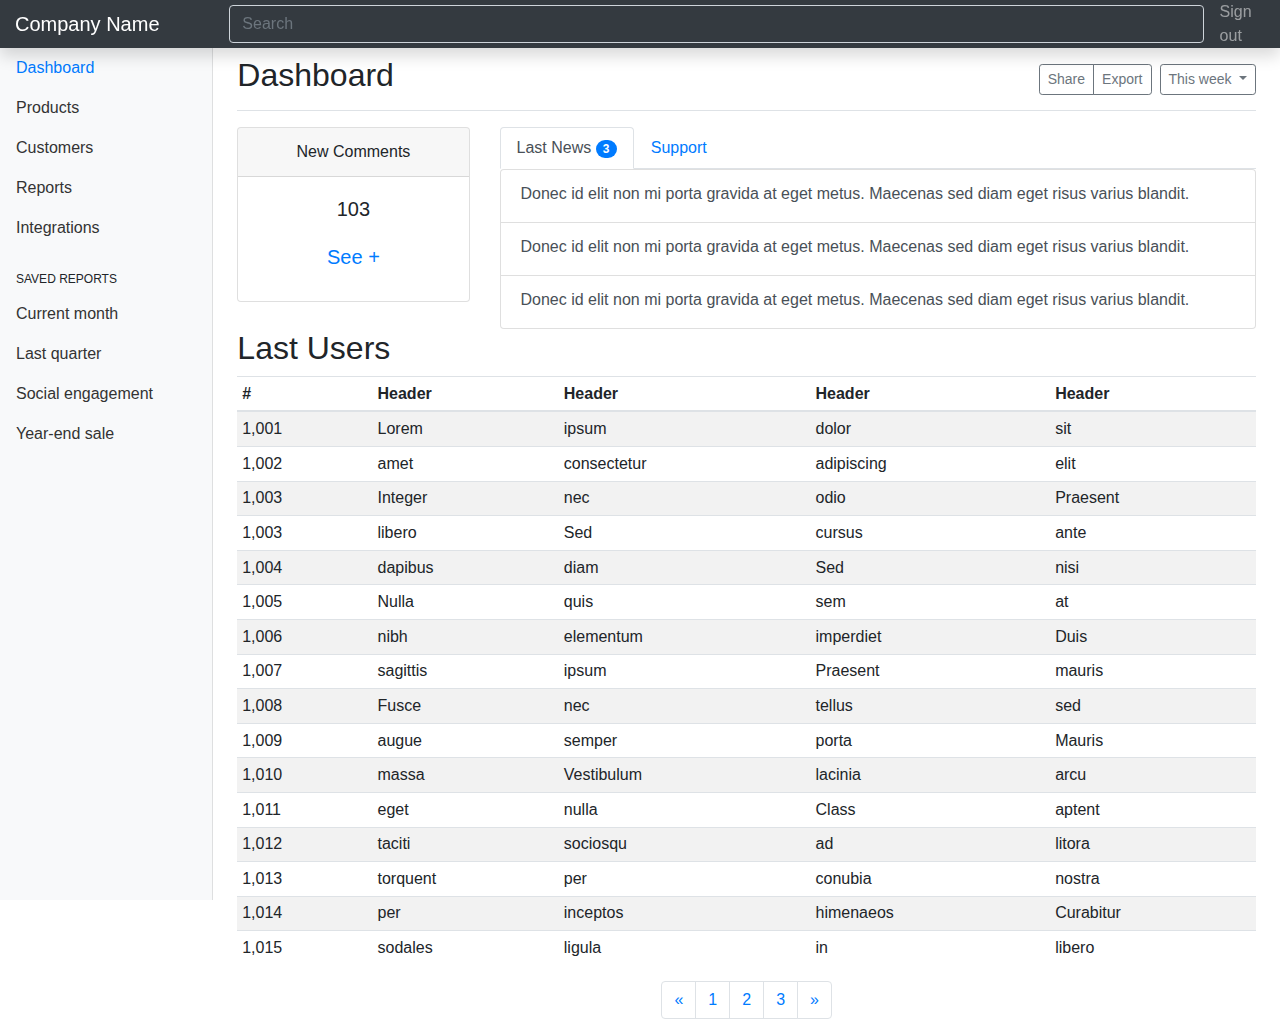
<file: dashboard/index.html>
<!doctype html>
<html lang="en">

<head>
  <meta charset="utf-8">
  <meta name="viewport" content="width=device-width, initial-scale=1">
  <meta name="description" content="">
  <meta name="author" content="">


  <title>Dashboard Template for Bootstrap</title>

  <!-- Bootstrap core CSS -->
  <link href="css/bootstrap.min.css" rel="stylesheet">

  <!-- Custom styles for this template -->
  <link href="css/dashboard.css" rel="stylesheet">
</head>

<body>

  <header class="navbar navbar-dark bg-dark p-0 flex-nowrap fixed-top shadow">
    <a class="navbar-brand col-2" href="#">Company Name</a>

    <input class="form-control bg-dark" type="text" placeholder="Search" 
    aria-label="Search">

    <div class="navbar-nav px-3">
      <a class="nav-item nav-link py-0" href="#">Sign out</a>
    </div>
 
  </header>

  <nav class="col-2 bg-light sidebar">
   
      <ul class="nav flex-column">
        <li class="nav-item">
          <a class="nav-link active" href="#">
            Dashboard
          </a>
        </li>
        <li class="nav-item">
          <a class="nav-link" href="#">
            Products 
          </a>
        </li>
        <li class="nav-item">
          <a class="nav-link" href="#">
            Customers 
          </a>
        </li>
        <li class="nav-item">
          <a class="nav-link" href="#">
            Reports 
          </a>
        </li>
        <li class="nav-item">
          <a class="nav-link" href="#">
            Integrations
          </a>
        </li>
      </ul>

      <h6 class="sidebar-heading px-3 mt-4">
        <span>Saved reports</span>
      </h6>
      <ul class="nav flex-column">
        <li class="nav-item">
          <a class="nav-link" href="#">
            Current month
          </a>
        </li>
        <li class="nav-item">
          <a class="nav-link" href="#">
            Last quarter
          </a>
        </li>
        <li class="nav-item">
          <a class="nav-link" href="#">
            Social engagement
          </a>
        </li>
        <li class="nav-item">
          <a class="nav-link" href="#">
            Year-end sale
          </a>
        </li>
      </ul>
 
  </nav>

  <main role="main" class="col-10 ml-auto px-4">

    <div class="d-flex justify-content-between align-items-center mt-2 border-bottom pb-2 mb-3">
      <h1 class="h2">Dashboard</h1>
      <div class="btn-toolbar" role="toolbar" aria-label="Toolbar with button groups">
        <div class="btn-group mr-2" role="group" aria-label="First group">
          <button type="button" class="btn-sm btn btn-outline-secondary">Share</button>
          <button type="button" class="btn-sm btn btn-outline-secondary">Export</button>
        </div>

        <div class="dropdown">
          <button class="btn btn-sm btn-outline-secondary dropdown-toggle" type="button" id="dropdownMenuButton" data-toggle="dropdown" aria-haspopup="true" aria-expanded="false">
            This week
          </button>
          <div class="dropdown-menu dropdown-menu-right" aria-labelledby="dropdownMenuButton">
            <a class="dropdown-item" href="#">last two weeks</a>
            <a class="dropdown-item" href="#">last mounth</a>
            <a class="dropdown-item" href="#">last three mounths</a>
          </div>
        </div>

      </div>
    </div>

    <section class="row">
      <div class="col-3">
        <div class="card text-center mb-3" style="max-width: 18rem;">
            <div class="card-header">New Comments</div>
            <div class="card-body">
              <h5 class="card-title">103</h5>
              <a href="#" class="btn btn-link btn-lg">See +</a>
            </div>
        </div>
      </div>

      <div class="col-9 ml-auto">
        <ul class="nav nav-tabs" id="myTab" role="tablist">
          <li class="nav-item">
            <a class="nav-link active" id="lastnews-tab" data-toggle="tab" href="#lastNews" role="tab" aria-controls="lastNews" aria-selected="true">Last News <span class="badge badge-primary badge-pill">3</span></a>
          </li>
          <li class="nav-item">
            <a class="nav-link" id="support-tab" data-toggle="tab" href="#support" role="tab" aria-controls="support" aria-selected="false">Support</a>
          </li>
        </ul>

        <div class="tab-content" id="myTabContent">
          <div class="tab-pane fade show active" id="lastNews" role="tabpanel" aria-labelledby="lastNews-tab">
            <div class="d-flex justify-content-between">

                <div class="list-group w-100">
                  <a href="#" class="list-group-item list-group-item-action flex-column align-items-start w-100">
                    <p class="mb-1">Donec id elit non mi porta gravida at eget metus. Maecenas sed diam eget risus varius blandit.</p>
                  </a>
                  <a href="#" class="list-group-item list-group-item-action flex-column align-items-start w-100">
                    <p class="mb-1">Donec id elit non mi porta gravida at eget metus. Maecenas sed diam eget risus varius blandit.</p>
                  </a>
                  <a href="#" class="list-group-item list-group-item-action flex-column align-items-start w-100">
                    <p class="mb-1">Donec id elit non mi porta gravida at eget metus. Maecenas sed diam eget risus varius blandit.</p>
                  </a>
                </div>
            </div>
          </div>

          <div class="tab-pane fade" id="support" role="tabpanel" aria-labelledby="support-tab">
            <div class="d-flex flex-column justify-content-between">
              <h4 class="pt-2">Get in Touch</h4>
              <p>mattis consectetur purus sit amet fermentum. Praesent commodo cursus magna, vel scelerisque nisl consectetur et. Nulla vitae</p>
              mail@server.com
              <br>
              2121-5652
            </div>
          </div>
        </div>
      </div>
    </section>

    <h2>Last Users</h2>
      <table class="table table-striped table-sm">
        <thead>
          <tr>
            <th>#</th>
            <th>Header</th>
            <th>Header</th>
            <th>Header</th>
            <th>Header</th>
          </tr>
        </thead>
        <tbody>
          <tr>
            <td>1,001</td>
            <td>Lorem</td>
            <td>ipsum</td>
            <td>dolor</td>
            <td>sit</td>
          </tr>
          <tr>
            <td>1,002</td>
            <td>amet</td>
            <td>consectetur</td>
            <td>adipiscing</td>
            <td>elit</td>
          </tr>
          <tr>
            <td>1,003</td>
            <td>Integer</td>
            <td>nec</td>
            <td>odio</td>
            <td>Praesent</td>
          </tr>
          <tr>
            <td>1,003</td>
            <td>libero</td>
            <td>Sed</td>
            <td>cursus</td>
            <td>ante</td>
          </tr>
          <tr>
            <td>1,004</td>
            <td>dapibus</td>
            <td>diam</td>
            <td>Sed</td>
            <td>nisi</td>
          </tr>
          <tr>
            <td>1,005</td>
            <td>Nulla</td>
            <td>quis</td>
            <td>sem</td>
            <td>at</td>
          </tr>
          <tr>
            <td>1,006</td>
            <td>nibh</td>
            <td>elementum</td>
            <td>imperdiet</td>
            <td>Duis</td>
          </tr>
          <tr>
            <td>1,007</td>
            <td>sagittis</td>
            <td>ipsum</td>
            <td>Praesent</td>
            <td>mauris</td>
          </tr>
          <tr>
            <td>1,008</td>
            <td>Fusce</td>
            <td>nec</td>
            <td>tellus</td>
            <td>sed</td>
          </tr>
          <tr>
            <td>1,009</td>
            <td>augue</td>
            <td>semper</td>
            <td>porta</td>
            <td>Mauris</td>
          </tr>
          <tr>
            <td>1,010</td>
            <td>massa</td>
            <td>Vestibulum</td>
            <td>lacinia</td>
            <td>arcu</td>
          </tr>
          <tr>
            <td>1,011</td>
            <td>eget</td>
            <td>nulla</td>
            <td>Class</td>
            <td>aptent</td>
          </tr>
          <tr>
            <td>1,012</td>
            <td>taciti</td>
            <td>sociosqu</td>
            <td>ad</td>
            <td>litora</td>
          </tr>
          <tr>
            <td>1,013</td>
            <td>torquent</td>
            <td>per</td>
            <td>conubia</td>
            <td>nostra</td>
          </tr>
          <tr>
            <td>1,014</td>
            <td>per</td>
            <td>inceptos</td>
            <td>himenaeos</td>
            <td>Curabitur</td>
          </tr>
          <tr>
            <td>1,015</td>
            <td>sodales</td>
            <td>ligula</td>
            <td>in</td>
            <td>libero</td>
          </tr>
        </tbody>
      </table>

      <div aria-label="Navegação de página exemplo">
        <ul class="pagination justify-content-center">
          <li class="page-item">
            <a class="page-link" href="#" aria-label="Anterior">
              <span aria-hidden="true">&laquo;</span>
              <span class="sr-only">Anterior</span>
            </a>
          </li>
          <li class="page-item"><a class="page-link" href="#">1</a></li>
          <li class="page-item"><a class="page-link" href="#">2</a></li>
          <li class="page-item"><a class="page-link" href="#">3</a></li>
          <li class="page-item">
            <a class="page-link" href="#" aria-label="Próximo">
              <span aria-hidden="true">&raquo;</span>
              <span class="sr-only">Próximo</span>
            </a>
          </li>
        </ul>
      </div>
  </main>


  <!-- Bootstrap core JavaScript
  ================================================== -->
  <!-- Placed at the end of the document so the pages load faster -->
  <script src="js/jquery-3.3.1.slim.min.js"></script>
  <script src="js/popper.min.js"></script>
  <script src="js/bootstrap.min.js"></script>

</body>

</html>
</file>
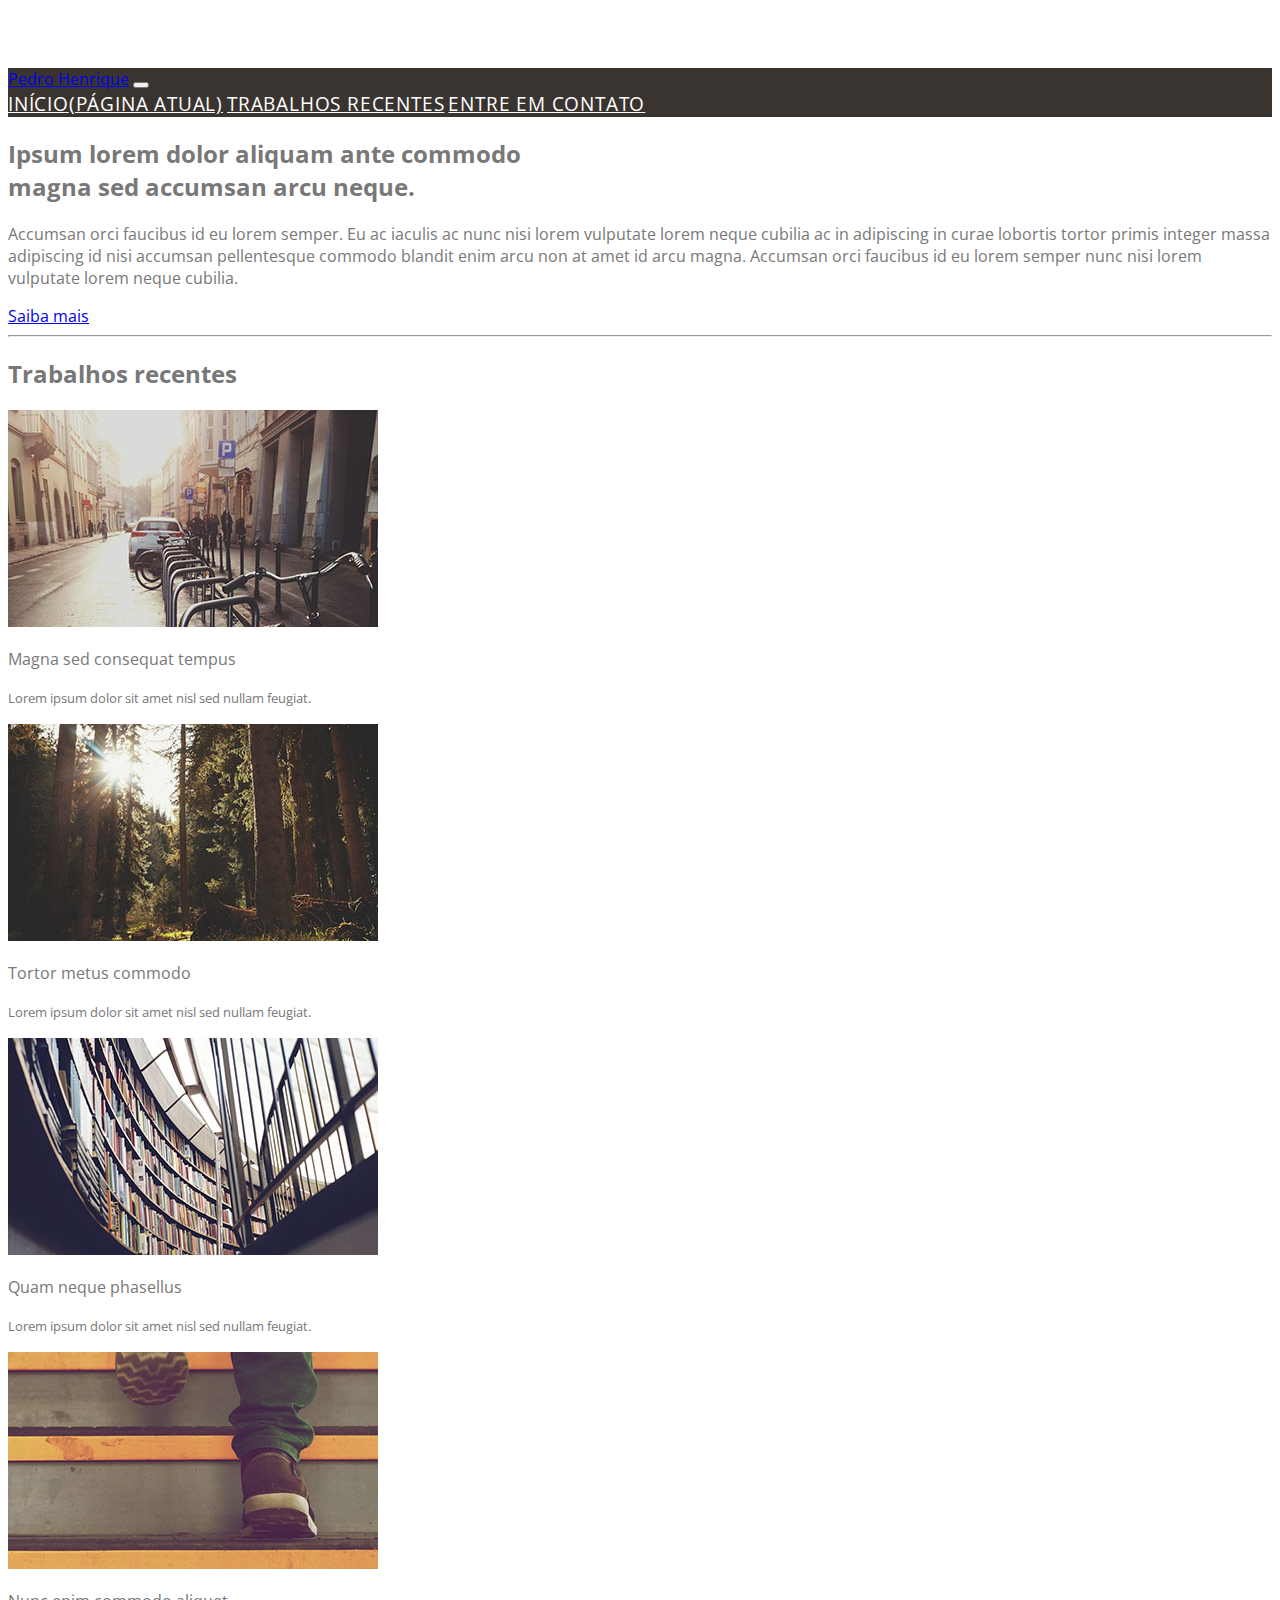
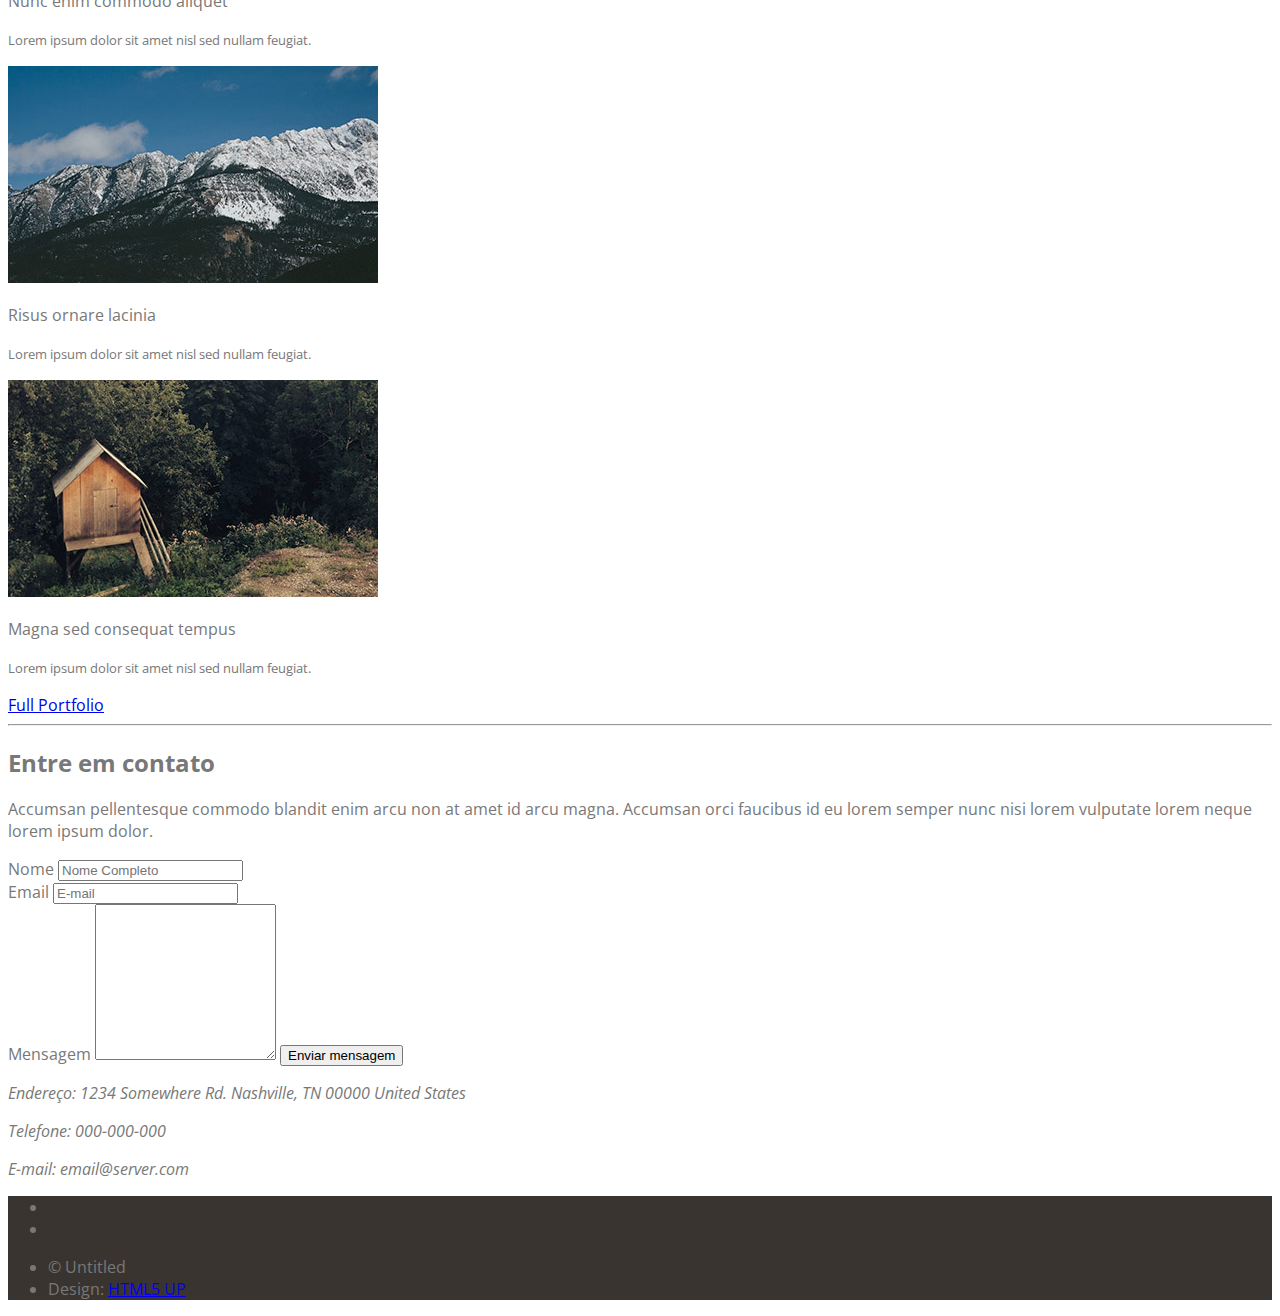
<file: Projeto Strata/index.html>
<!DOCTYPE html>
<html>
<head>
	<title>Web Fundamentos</title>
	<meta charset="UTF-8">
	<link rel="stylesheet" href="https://stackpath.bootstrapcdn.com/bootstrap/4.1.3/css/bootstrap.min.css" integrity="sha384-MCw98/SFnGE8fJT3GXwEOngsV7Zt27NXFoaoApmYm81iuXoPkFOJwJ8ERdknLPMO" crossorigin="anonymous">

	<link rel="stylesheet" href="https://use.fontawesome.com/releases/v5.0.13/css/all.css" integrity="sha384-DNOHZ68U8hZfKXOrtjWvjxusGo9WQnrNx2sqG0tfsghAvtVlRW3tvkXWZh58N9jp" crossorigin="anonymous">

	<link href="https://fonts.googleapis.com/css?family=Open+Sans" rel="stylesheet">


	<link rel="stylesheet" type="text/css" href="css/estilos.css">

</head>
<body id="topo">

    <nav class="navbar navbar-expand-lg navbar-dark bg-dark fixed-top" id="sideNav">
      <a class="navbar-brand" href="#topo">Pedro Henrique</a>
      <button class="navbar-toggler" type="button" data-toggle="collapse" data-target="#mainNav" aria-controls="mainNav" aria-expanded="false" aria-label="Alterna navegação">
        <span class="navbar-toggler-icon"></span>
      </button>
      <div class="collapse navbar-collapse" id="mainNav">
        <div class="navbar-nav">
          <a class="nav-item nav-link active" href="#home">Início<span class="sr-only">(Página atual)</span></a>
          <a class="nav-item nav-link" href="#trabalhos-recentes">Trabalhos Recentes</a>
          <a class="nav-item nav-link" href="#contato">Entre em Contato</a>
        </div>
      </div>
    </nav>

    <div class="container-fluid">
      <section class="section py-5 mt-2" id="home">
          <h2>Ipsum lorem dolor aliquam ante commodo<br>
              magna sed accumsan arcu neque.</h2>
              <p>Accumsan orci faucibus id eu lorem semper. Eu ac iaculis ac nunc nisi lorem vulputate lorem neque cubilia ac in adipiscing in curae lobortis tortor primis integer massa adipiscing id nisi accumsan pellentesque commodo blandit enim arcu non at amet id arcu magna. Accumsan orci faucibus id eu lorem semper nunc nisi lorem vulputate lorem neque cubilia.</p>

              <a href="#" class="btn btn-outline-dark btn-lg my-5" role="button">Saiba mais</a>
      </section> <!-- texto inicial-->

      <hr class="m-0">

      <section class="section" id="trabalhos-recentes">
        <h2 class="my-5">Trabalhos recentes</h2>

        <div class="row">

          <div class="col-12 col-sm-6">
            <div class="card">
              <a href="images/fulls/01.jpg">
                <img src="images/thumbs/01.jpg" alt="" class="card-img-top">
              </a>
              <p class="card-text">Magna sed consequat tempus</p>
              <p><small>Lorem ipsum dolor sit amet nisl sed nullam feugiat.</small></p>
            </div>
          </div>

          <div class="col-12 col-sm-6">
            <div class="card">
              <a href="images/fulls/02.jpg">
                <img src="images/thumbs/02.jpg" alt="" class="card-img-top">
              </a>
              <p class="card-text">Tortor metus commodo</p>
              <p><small>Lorem ipsum dolor sit amet nisl sed nullam feugiat.</small></p>  
            </div>
          </div>

          <div class="col-12 col-sm-6">
            <div class="card">
              <a href="images/fulls/03.jpg">
                <img src="images/thumbs/03.jpg" alt="" class="card-img-top">
              </a>
              <p class="card-text">Quam neque phasellus</p>
              <p><small>Lorem ipsum dolor sit amet nisl sed nullam feugiat.</small></p>
            </div>
          </div>

          <div class="col-12 col-sm-6">
            <div class="card">
              <a href="images/fulls/04.jpg">
                <img src="images/thumbs/04.jpg" alt="" class="card-img-top">
              </a>
              <p class="card-text">Nunc enim commodo aliquet</p>
              <p><small>Lorem ipsum dolor sit amet nisl sed nullam feugiat.</small></p>
            </div>
          </div>

          <div class="col-12 col-sm-6">
            <div class="card">
              <a href="images/fulls/05.jpg">
                <img src="images/thumbs/05.jpg" alt="" class="card-img-top">
              </a>
              <p class="card-text">Risus ornare lacinia</p>
              <p><small>Lorem ipsum dolor sit amet nisl sed nullam feugiat.</small></p>
            </div>
          </div>

          <div class="col-12 col-sm-6">
            <div class="card">
              <a href="images/fulls/06.jpg">
                <img src="images/thumbs/06.jpg" alt="" class="card-img-top">
              </a>
              <p class="card-text">Magna sed consequat tempus</p>
              <p><small>Lorem ipsum dolor sit amet nisl sed nullam feugiat.</small></p>
            </div>
          </div> <!-- cards -->

        </div> <!-- row -->

        <a href="#" class="btn-outline-dark btn-lg my-5" role="button">Full Portfolio</a>

      </section> <!-- trabalhos recentes-->

      <hr class="m-0">

      <section class="section" id="contato">
        <h2 class="my-5">Entre em contato</h2>
        <p>Accumsan pellentesque commodo blandit enim arcu non at amet id arcu magna. Accumsan orci faucibus id eu lorem semper nunc nisi lorem vulputate lorem neque lorem ipsum dolor.</p>
        
        <div class="row">
          <div class="cow-12 col-md-9">
            <form action="">
              <div class="form-row">

                <div class="col-12 col-sm-6 mt-3">
                  <label for="nome">Nome</label>
                  <input type="text" id="nome" class="form-control" placeholder="Nome Completo">
                </div>
                
                <div class="col-12 col-sm-6 mt-3">
                    <label for="email">Email</label>
                    <input type="email" id="email" class="form-control" placeholder="E-mail">
                </div>

                <div class="col-12 mt-3">
                    <label for="msg">Mensagem</label>
                    <textarea id="msg" class="form-control" rows="10"></textarea>
                    <input type="submit" class="btn btn-lg btn-outline-secondary mt-4" value="Enviar mensagem">
                </div>
              </div> <!-- form-row -->
            </form> <!-- form-->
          </div>
          <div class="col-12 col-md-3 pl-md-0 mt-3 mt-md-5">
            <address>                
              <p>
                <span>Endereço: </span>
                1234 Somewhere Rd. Nashville, TN 00000 United States
              </p>
    
              <p>
                <span>Telefone: </span>
                000-000-000
              </p>
              <p>
                <span>E-mail: </span>
                email@server.com
              </p>
            </address>
          </div>
        </div> <!-- row-->
      </section>
    </div> <!-- Container fluid-->

    <footer class="footer bg-dark">
      <ul class="nav">
        <li class="nav-item"><a href="" class="nav-link"></a></li>
        <li class="nav-item"><a href="" class="nav-link"></a></li>
      </ul>
      <ul>
        <li>&copy; Untitled</li>
        <li>Design: <a href="http://html5up.net"> HTML5 UP</a></li>
      </ul>
    </footer>

	<script src="https://code.jquery.com/jquery-3.3.1.slim.min.js" integrity="sha384-q8i/X+965DzO0rT7abK41JStQIAqVgRVzpbzo5smXKp4YfRvH+8abtTE1Pi6jizo" crossorigin="anonymous"></script>
	<script src="https://cdnjs.cloudflare.com/ajax/libs/popper.js/1.14.3/umd/popper.min.js" integrity="sha384-ZMP7rVo3mIykV+2+9J3UJ46jBk0WLaUAdn689aCwoqbBJiSnjAK/l8WvCWPIPm49" crossorigin="anonymous"></script>

	<script src="https://stackpath.bootstrapcdn.com/bootstrap/4.1.3/js/bootstrap.min.js" integrity="sha384-ChfqqxuZUCnJSK3+MXmPNIyE6ZbWh2IMqE241rYiqJxyMiZ6OW/JmZQ5stwEULTy" crossorigin="anonymous"></script>
</body>

</html>
</file>
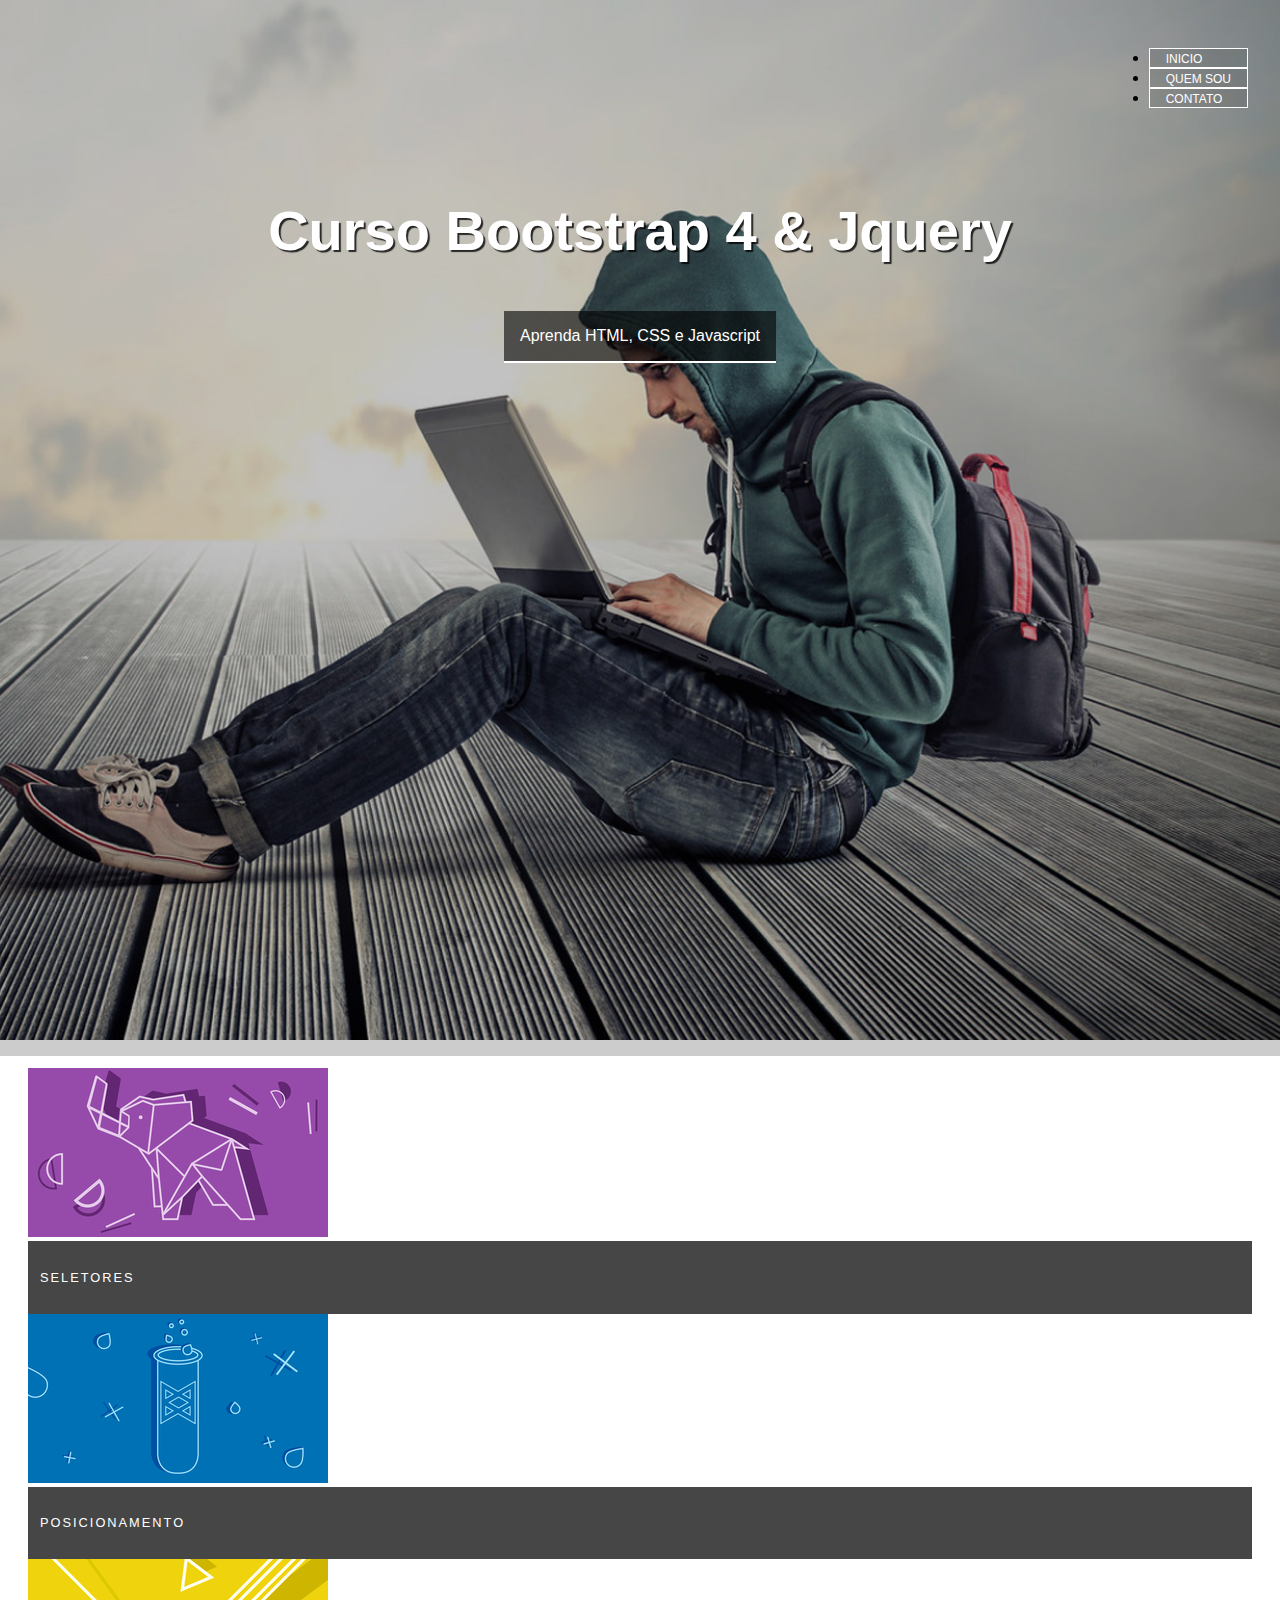
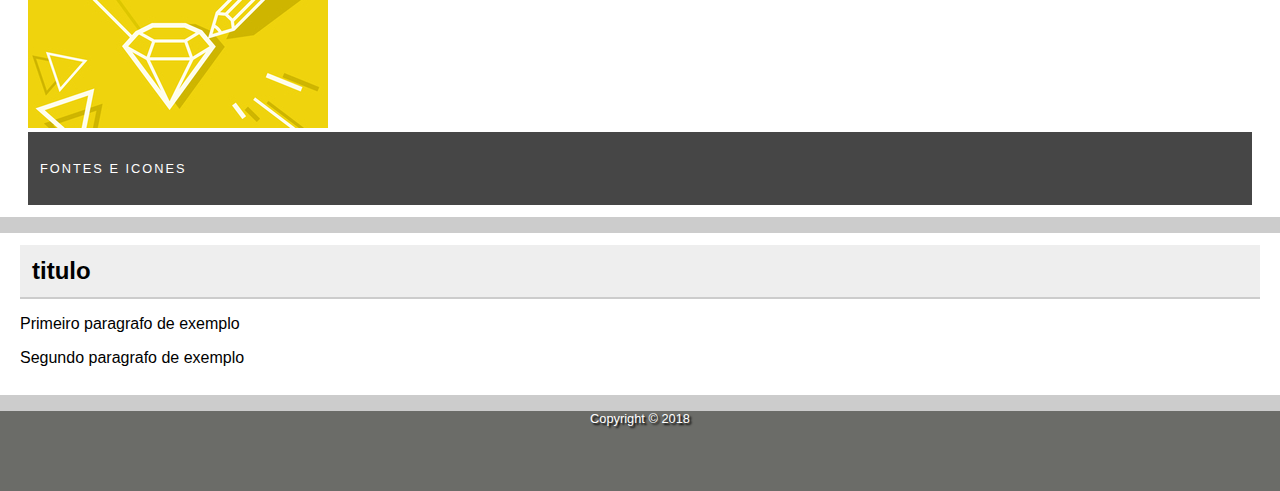
<file: Projeto-CSS/index.html>
<!DOCTYPE html>
<html>
<head>
	<title>Web Fundamentos</title>
	<meta charset="UTF-8">
	<link rel="stylesheet" href="https://stackpath.bootstrapcdn.com/bootstrap/4.1.3/css/bootstrap.min.css" integrity="sha384-MCw98/SFnGE8fJT3GXwEOngsV7Zt27NXFoaoApmYm81iuXoPkFOJwJ8ERdknLPMO" crossorigin="anonymous">
	<link rel="stylesheet" type="text/css" href="css/estilo_geral.css">

</head>
<body>
	<nav>
		<ul class="nav">
		<li class="nav-item">
			<a class="nav-link" href="#">Inicio</a>
		</li>
		<li class="nav-item">
			<a class="nav-link" href="#">Quem sou</a>
		</li>
		<li class="nav-item">
			<a class="nav-link" href="#">Contato</a>
		</li>
		</ul>
	</nav>
	
	<div class="jumbotron jumbotron-fluid">
		<div class="container">
			<h1>Curso Bootstrap 4 &amp; Jquery</h1>
			<p>Aprenda HTML, CSS e Javascript</p>
		</div>
	</div>

	<div class="container">

		<section class="cards-container">
			<div class="row">
				<div class="col-12 col-sm-4">
					<div class="card">
						<img src="imgs/card_02.jpg" alt="" class="card-img-top">
						<div class="card-body">
							<p class="card-text">Seletores</p>
						</div>
					</div>
				</div>
				<div class="col-12 col-sm-4">
					<div class="card">
						<img src="imgs/card_06.jpg" alt="" class="card-img-top">
						<div class="card-body">
							<p class="card-text">Posicionamento</p>
						</div>
					</div>
				</div>
				<div class="col-12 col-sm-4">
					<div class="card">
						<img src="imgs/card_03.jpg" alt="" class="card-img-top">
						<div class="card-body">
							<p class="card-text">Fontes e icones</p>
						</div>
					</div>
				</div>
			</div>
		</section>

		<section class="cards-container">
			<article>
				<h2>titulo</h2>
				<p>Primeiro paragrafo de exemplo</p>
				<p>Segundo paragrafo de exemplo</p>
			</article>
		</section>

	</div>

	<footer class="rodape d-flex justify-content-center align-items-center">
		
			<p>Copyright &copy; 2018</p>
		
	</footer>


	<script src="https://code.jquery.com/jquery-3.3.1.slim.min.js" integrity="sha384-q8i/X+965DzO0rT7abK41JStQIAqVgRVzpbzo5smXKp4YfRvH+8abtTE1Pi6jizo" crossorigin="anonymous"></script>
	<script src="https://cdnjs.cloudflare.com/ajax/libs/popper.js/1.14.3/umd/popper.min.js" integrity="sha384-ZMP7rVo3mIykV+2+9J3UJ46jBk0WLaUAdn689aCwoqbBJiSnjAK/l8WvCWPIPm49" crossorigin="anonymous"></script>

	<script src="https://stackpath.bootstrapcdn.com/bootstrap/4.1.3/js/bootstrap.min.js" integrity="sha384-ChfqqxuZUCnJSK3+MXmPNIyE6ZbWh2IMqE241rYiqJxyMiZ6OW/JmZQ5stwEULTy" crossorigin="anonymous"></script>
</body>

</html>
</file>
<file: dashboard/css/dashboard.css>
body {
    padding-top: 48px;
}

.sidebar {
    position: fixed;
    top: 0;
    bottom: 0;
    left: 0;
    z-index: 1;
    padding: 48px 0 0;
    box-shadow: inset -1px 0 0 rgba(0,0,0,.1)
}

.sidebar-heading {
    font-size: .75rem;
    text-transform: uppercase;
}

.sidebar .nav-link {
    font-weight: 500;
    color: #333;
}

.sidebar .nav-link.active {
    color: #007bff;
}
</file>
<file: Projeto Strata/css/estilos.css>
body {
    background-color: #fff;
    padding-top: 3.75rem; 
    font-family: "Open Sans", Helvetica, sans-serif;
    color: #787878;
}

#sideNav, .footer {
    background-color: #3a3431;
}

#sideNav .nav-link { /* estilização links do menu */
    letter-spacing: .05rem;
    text-transform: uppercase;
    font-size: 1.2rem;
    color: white;
}

#sideNav .navbar-toggler:focus { /* cor laranja no botao de menu*/
    outline-color: #d48a6e;
}

.card { /* remove borda dos cards e add margem embaixo */
    border: none;
    margin-bottom: 1rem;
}

.card a { /* efeito de link em todo card e posic relativo pra texto*/
    display: block;
    margin-bottom: 1rem;
    position: relative;
}

.card a::before { /* colocando escuridao no cardvvv */
    background-image: url(images/overlay.png);
    border-radius: 0.35rem;
    content: '';
    display: block;
    height: 100%;
    width: 100%;
    left: 0;
    top: 0;
    position: absolute;
    opacity: 0;
    transition: opacity .2s linear;
}

.card a::after {
    border-radius: .35rem;
    border: 3px solid rgba(255, 255, 155, .5);
    color: white;
    content: 'View';
    display: inline-block;
    font-size: .8rem;
    left: 50%;
    top: 50%;
    position: absolute;
    margin: -1.25em 0 0 -3em;
    opacity: 0;
    padding: 0 1.5em;
    text-align: center;
    line-height: 2.25em;
    letter-spacing: 2px;
}

.card a:hover::before, .card a:hover::after {
    opacity: 1;
}
</file>
<file: Projeto-CSS/css/estilo_geral.css>
body {
    margin: 0;
    padding: 0;
    font: 100% arial, sans-serif;
    background-color: #ccc;
}

section {
    margin: 1rem 0;
    background-color: white;
    padding: .75rem;
}

section h2 {
    border-bottom: 2px solid #ccc;
    padding: .75rem;
    margin: 0;
    background: #eee;
    font-size: 1.5rem;
    font-weight: bold; 
    margin-bottom: .5rem;
}

.jumbotron {
    min-height: 80vh;
    background-image: url(../imgs/bg-3.jpg);
    background-size: cover;
    background-position: right center;
    padding: 10rem 2rem;
    color: white;
    text-align: center;
}

.jumbotron h1 {
    font-size: 3.5rem; /*  */
    text-shadow: 2px 2px 1px rgba(0, 0, 0, .8);
    font-weight: bold;
    margin-bottom: 2rem;
}

.jumbotron p {
    padding: 1rem;
    border-bottom: 2px solid white;
    background-color: rgba(0,0,0,.6);
    font-size: 1rem;
    display: inline-block;
}

.nav {
    position: absolute;
    top: 2rem;
    right: 2rem;
    z-index: 1;
}

.nav > li {
    border: 1px solid white;
    margin-left: 1rem;
    background-color: rgba(0,0,0,.1);
}

.nav > li:hover {
    background-color: rgba(0,0,0,.3);
}

.nav > li a {
    padding: 1rem;
    color: white;
    text-transform: uppercase;
    font-size: .75rem;
    text-decoration: none;
}

.cards-container {
    padding: .75rem 1.25rem;
}

.cards-container .card {
    border-radius: 0;
    border: none;
}

.cards-container .card-body {
    background-color: rgba(70,70,70);
    padding: 1rem .75rem;
    margin: 0;
    font-weight: normal;
    text-transform: uppercase;
    letter-spacing: 2px;
    font-size: .8rem;
    color: white;
}

.cards-container [class^=col]{
    padding-left: .5rem;
    padding-right: .5rem;
}

.rodape {
    height: 5rem;
    color: white;
    font-size: .8rem;
    text-align: center;
    text-shadow: 2px 2px 2px black;
    background-color: #6b6c68;
    align-items: center;
    justify-content: center;
}

.rodape p {
    margin: 0;
}
</file>
